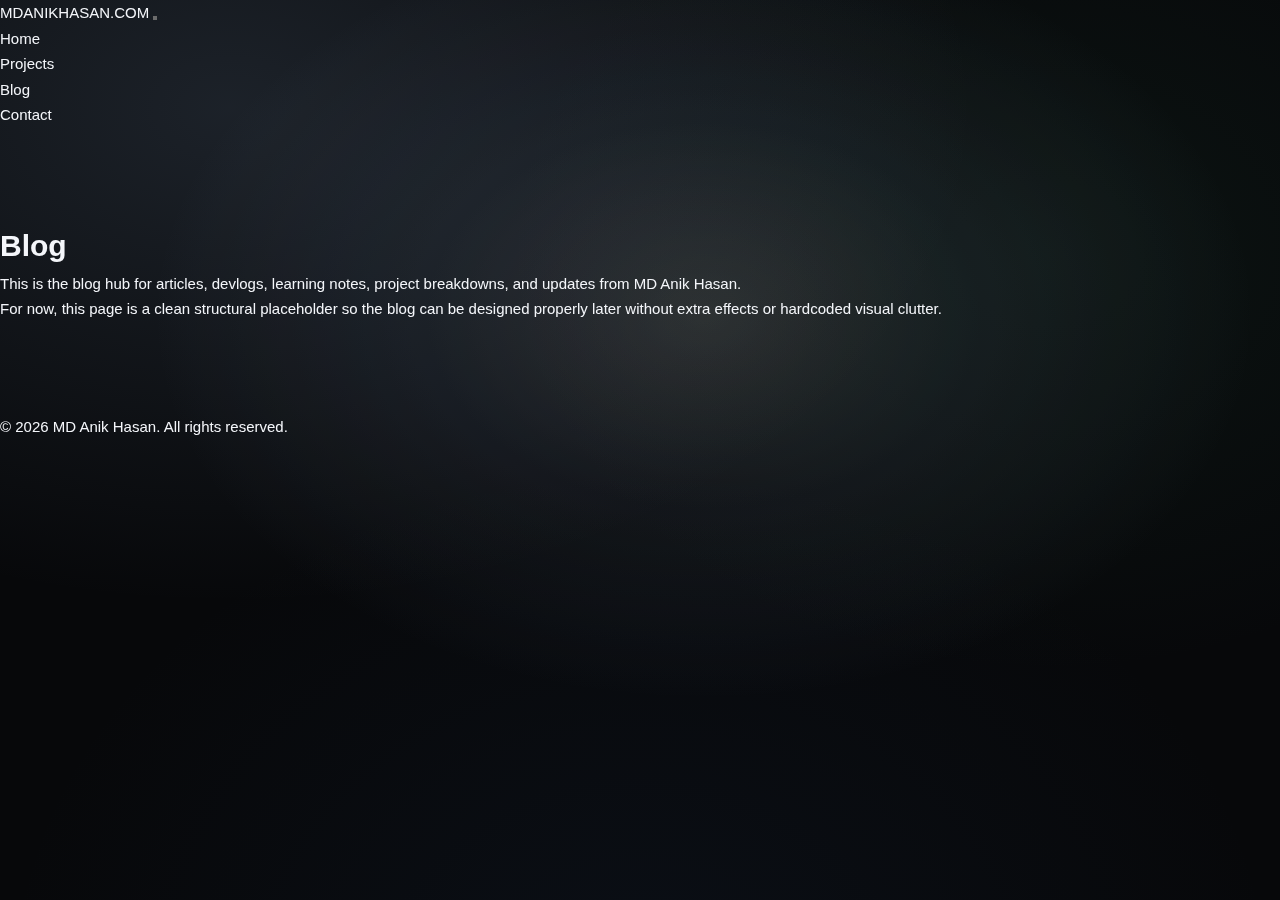
<file: blog/index.html>
<!DOCTYPE html>
<html lang="en">
<head>
  <meta charset="utf-8">
  <meta name="viewport" content="width=device-width, initial-scale=1.0">
  <meta name="author" content="MD Anik Hasan">
  <meta name="robots" content="index,follow,max-image-preview:large,max-snippet:-1,max-video-preview:-1">
  <!-- SEO: content types -->
  <meta name="description" content="Blog by MD Anik Hasan — dev logs, learning notes, project breakdowns, and updates from a CSE student at UIU exploring game development and programming.">
  <meta name="keywords" content="MD Anik Hasan blog, dev log, learning notes, CSE student blog, game development diary">
  <meta name="theme-color" content="#07100d">
  <meta name="color-scheme" content="dark">
  <meta name="application-name" content="MD Anik Hasan">
  <title>Blog - Dev Logs &amp; by MD Anik Hasan | mdanikhasan.com</title>
  <link rel="canonical" href="https://mdanikhasan.com/blog/">
  <link rel="alternate" href="https://mdanikhasan.com/blog/" hreflang="en">
  <!-- Open Graph -->
  <meta property="og:type" content="website">
  <meta property="og:title" content="Blog – Dev Logs &amp; Notes by MD Anik Hasan">
  <meta property="og:description" content="Dev logs, learning notes, project breakdowns, and updates from MD Anik Hasan — CSE student at UIU exploring game development and programming.">
  <meta property="og:url" content="https://mdanikhasan.com/blog/">
  <meta property="og:site_name" content="MD Anik Hasan">
  <meta property="og:locale" content="en_US">
  <meta property="og:image" content="https://mdanikhasan.com/assets/og/preview.png">
  <meta property="og:image:width" content="1200">
  <meta property="og:image:height" content="630">
  <meta property="og:image:alt" content="MD Anik Hasan — personal portfolio preview">
  <!-- X -->
  <meta name="twitter:card" content="summary_large_image">
  <meta name="twitter:site" content="@mdanikhasan_dev">
  <meta name="twitter:creator" content="@mdanikhasan_dev">
  <meta name="twitter:title" content="Blog – Dev Logs &amp; Notes by MD Anik Hasan">
  <meta name="twitter:description" content="Dev logs, learning notes, project breakdowns, and updates from MD Anik Hasan — CSE student at UIU.">
  <meta name="twitter:image" content="https://mdanikhasan.com/assets/og/preview.png">
  <meta name="twitter:image:alt" content="MD Anik Hasan — personal portfolio preview">
  <script src="/js/boot.js?v=20260323"></script>
  <link rel="preload" href="/style.css?v=20260323" as="style">
  <link rel="stylesheet" href="/style.css?v=20260323">
  <link rel="icon" href="/assets/icons/favicon.png" type="image/png">
  <link rel="apple-touch-icon" href="/assets/icons/icon-192.png">
  <link rel="manifest" href="/manifest.webmanifest">
  <script type="application/ld+json">
{
  "@context": "https://schema.org",
  "@graph": [
    {
      "@type": "WebSite",
      "@id": "https://mdanikhasan.com/#website",
      "name": "MD Anik Hasan",
      "url": "https://mdanikhasan.com/",
      "inLanguage": "en-US"
    },
    {
      "@type": "Person",
      "@id": "https://mdanikhasan.com/#person",
      "name": "MD Anik Hasan",
      "url": "https://mdanikhasan.com/"
    },
    {
      "@type": "Blog",
      "@id": "https://mdanikhasan.com/blog/#webpage",
      "name": "Blog – Dev Logs & Notes by MD Anik Hasan",
      "url": "https://mdanikhasan.com/blog/",
      "inLanguage": "en-US",
      "description": "Dev logs, learning notes, project breakdowns, and updates from MD Anik Hasan — CSE student at UIU exploring game development and programming.",
      "isPartOf": { "@id": "https://mdanikhasan.com/#website" },
      "author": { "@id": "https://mdanikhasan.com/#person" }
    }
  ]
}
</script>
</head>
<body class="page page-blog" data-page="blog">
  <a class="skip-link" href="#main-content">Skip to content</a>

    <div class="site-bg site-bg-inner" aria-hidden="true">
    <div class="bg-photo"></div>
    <div class="bg-shade"></div>
    <div class="bg-mist"></div>
  </div>

  <div class="site-shell">
    <header class="site-header" data-header>
      <nav class="site-nav shell shell-wide" aria-label="Primary">
        <a class="site-brand" href="/" aria-label="MD Anik Hasan home">MDANIKHASAN.COM</a>
        <button class="nav-toggle" type="button" aria-expanded="false" aria-controls="site-menu" aria-label="Open menu" data-nav-toggle>
          <span></span>
          <span></span>
          <span></span>
        </button>
        <div class="site-menu" id="site-menu" data-nav-panel>
          <ul class="site-nav__list">
            <li><a href="/">Home</a></li>
            <li><a href="/projects/">Projects</a></li>
            <li><a href="/blog/" aria-current="page">Blog</a></li>
            <li><a href="/contact/">Contact</a></li>
          </ul>
        </div>
      </nav>
    </header>

    <main id="main-content" class="site-main shell shell-wide">
      <section class="section section-line">
        <div class="measure flow-md">
          <h1>Blog</h1>
          <p>
        This is the blog hub for articles, devlogs, learning notes, project breakdowns,
        and updates from MD Anik Hasan.
      </p>
          <p>
        For now, this page is a clean structural placeholder so the blog can be designed
        properly later without extra effects or hardcoded visual clutter.
      </p>
        </div>
      </section>
    </main>

    <footer class="site-footer">
      <div class="shell shell-wide">
        <p>© 2026 MD Anik Hasan. All rights reserved.</p>
      </div>
    </footer>
  </div>

  <script defer src="/js/core.js?v=20260323"></script>
  <script defer src="/js/fx.js?v=20260323"></script>
  <script defer src="/js/interactions.js?v=20260323"></script>
</body>
</html>
</file>
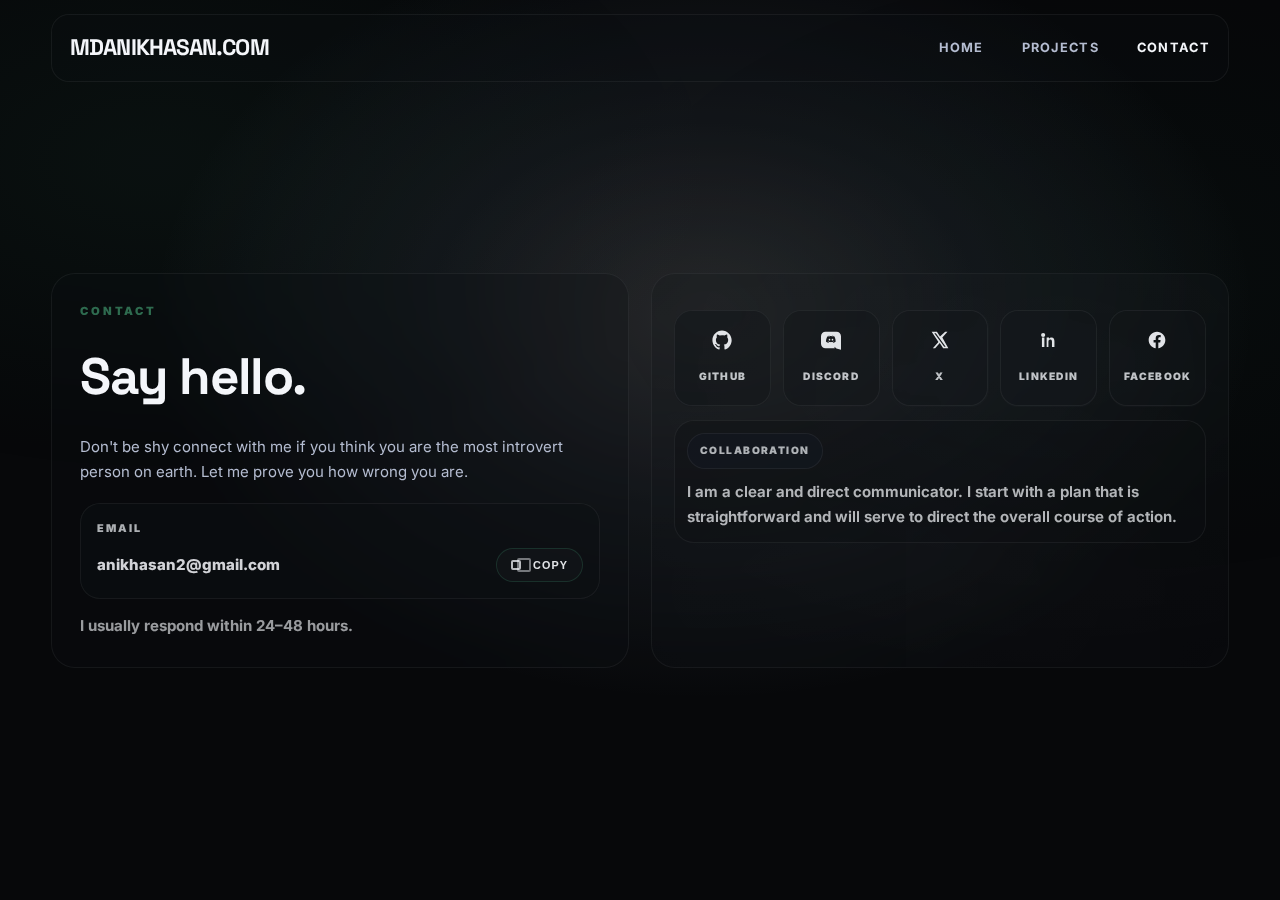
<file: contact/index.html>
<!DOCTYPE html>
<html lang="en">
  <head>
    <meta charset="UTF-8" />
    <meta name="viewport" content="width=device-width, initial-scale=1.0" />
    <meta name="theme-color" content="#07080A" />
    <meta name="robots" content="index,follow" />
    <meta name="referrer" content="strict-origin-when-cross-origin" />
    <link rel="canonical" href="https://www.mdanikhasan.com/contact/" />

    <title>Contact — MD Anik Hasan</title>
    <meta
      name="description"
      content="Contact MD Anik Hasan. Email and social links for collaboration, projects, and opportunities."
    />

    <meta property="og:title" content="Contact — MD Anik Hasan" />
    <meta
      property="og:description"
      content="Contact MD Anik Hasan. Email and social links for collaboration, projects, and opportunities."
    />
    <meta property="og:url" content="https://www.mdanikhasan.com/contact/" />
    <meta property="og:type" content="website" />
    <meta property="og:site_name" content="MD Anik Hasan" />
    <meta property="og:image" content="https://www.mdanikhasan.com/assets/og/preview.png" />

    <meta name="twitter:card" content="summary_large_image" />
    <meta name="twitter:title" content="Contact — MD Anik Hasan" />
    <meta
      name="twitter:description"
      content="Contact MD Anik Hasan. Email and social links for collaboration, projects, and opportunities."
    />
    <meta name="twitter:image" content="https://www.mdanikhasan.com/assets/og/preview.png" />

    <link rel="icon" href="/assets/icons/favicon.png" type="image/png" />
    <link rel="apple-touch-icon" href="/assets/icons/favicon.png" />
    <link rel="manifest" href="/manifest.webmanifest" />

    <link rel="preconnect" href="https://fonts.googleapis.com" />
    <link rel="preconnect" href="https://fonts.gstatic.com" crossorigin />
<link
      href="https://fonts.googleapis.com/css2?family=Space+Grotesk:wght@300;400;500;600;700&family=Inter:wght@300;400;600&display=swap"
      rel="stylesheet"
    />

    <link rel="stylesheet" href="/style.css" />

    <!-- SEO: site + breadcrumbs -->
    <script type="application/ld+json">
{
  "@context": "https://schema.org",
  "@type": "WebSite",
  "name": "MD Anik Hasan",
  "url": "https://www.mdanikhasan.com"
}
    </script>
    <script type="application/ld+json">
{
  "@context": "https://schema.org",
  "@type": "BreadcrumbList",
  "itemListElement": [
    {
      "@type": "ListItem",
      "position": 1,
      "name": "Home",
      "item": "https://www.mdanikhasan.com/"
    },
    {
      "@type": "ListItem",
      "position": 2,
      "name": "Contact",
      "item": "https://www.mdanikhasan.com/contact/"
    }
  ]
}
    </script>

  </head>

  <body class="contact-page">
  <a class="skip-link" href="#main-content">Skip to content</a>
    <div class="page-fx" aria-hidden="true"><canvas id="fx-contact"></canvas></div>

    <nav class="navbar" id="navbar" aria-label="Primary">
      <div class="navbar-inner glass-panel">
        <div class="logo-container magnetic-wrap">
          <a href="/" class="logo magnetic-target">MDANIKHASAN.COM<span class="dot"></span></a>
        </div>

        <ul class="nav-links" id="nav-links">
          <li class="magnetic-wrap"><a href="/" class="nav-link magnetic-target">Home</a></li>
          <li class="magnetic-wrap"><a href="/projects/" class="nav-link magnetic-target">Projects</a></li>
<li class="magnetic-wrap"><a href="/contact/" class="nav-link magnetic-target active">Contact</a></li>
        </ul>

        <div
          class="mobile-menu-toggle"
          aria-label="Open menu"
          aria-expanded="false"
          aria-controls="nav-links"
          role="button"
          tabindex="0"
        >
          <span></span><span></span></div>
      </div>
    </nav>

    <main id="main-content" class="page-wrapper page-wrapper-locked">
      <section class="contact-section fit-section">
        <div class="container">
          <div class="contact-shell fade-up">
            <div class="contact-left">
              <span class="eyebrow">Contact</span>
              <h1 class="section-title">Say hello.</h1>

              <p class="section-lead">
                Don't be shy connect with me if you think you are the most introvert person on earth. Let me prove
                you how wrong you are.
              </p>

              <div class="contact-email-card tilt-card">
                <div class="email-top">
                  <span class="email-label">Email</span>
                  <span class="email-hint" id="copy-feedback" aria-live="polite"></span>
                </div>

                <div class="email-row">
                  <span id="email-text">anikhasan2@gmail.com</span>

                  <button class="copy-btn2 magnetic-wrap" id="copy-email-btn" aria-label="Copy Email" type="button">
                    <span class="magnetic-target">
                      <span class="copy-icon" aria-hidden="true"></span>
                      Copy
                    </span>
                  </button></div>
              </div>

              <div class="contact-note">
                <span class="note-text">I usually respond within 24–48 hours.</span></div>
            </div>

            <div class="contact-right">
              <div class="contact-grid-bg" aria-hidden="true"></div>

              
              <div class="social-grid2">
                <a href="https://github.com/mdanikhasan-dev" target="_blank" rel="noopener" class="social-card2 magnetic-wrap tilt-card">
                  <div class="magnetic-target social-row">
                    <span class="social-ico" aria-hidden="true"><svg viewBox="0 0 24 24" width="22" height="22" fill="currentColor" xmlns="http://www.w3.org/2000/svg"><path d="M12 .5C5.58.5.5 5.79.5 12.32c0 5.22 3.29 9.64 7.86 11.2.58.11.8-.26.8-.58v-2.2c-3.2.71-3.87-1.41-3.87-1.41-.52-1.38-1.28-1.74-1.28-1.74-1.04-.73.08-.72.08-.72 1.15.08 1.76 1.22 1.76 1.22 1.02 1.78 2.67 1.27 3.32.97.1-.76.4-1.27.73-1.56-2.55-.3-5.23-1.3-5.23-5.79 0-1.28.45-2.32 1.18-3.14-.12-.3-.51-1.52.11-3.17 0 0 .97-.31 3.18 1.2a10.7 10.7 0 0 1 2.9-.4c.99 0 1.99.14 2.9.4 2.2-1.51 3.17-1.2 3.17-1.2.62 1.65.23 2.87.11 3.17.74.82 1.18 1.86 1.18 3.14 0 4.5-2.69 5.49-5.25 5.78.41.36.78 1.08.78 2.18v3.24c0 .32.21.69.8.58 4.58-1.56 7.86-5.98 7.86-11.2C23.5 5.79 18.42.5 12 .5z"/></svg></span>
                    <div class="social-meta"><span class="social-k">GitHub</span></div>
                  </div>
                  <div class="card-glow"></div>
                </a>
                <a href="https://discord.com/users/751170057664462938" target="_blank" rel="noopener" class="social-card2 magnetic-wrap tilt-card">
                  <div class="magnetic-target social-row">
                    <span class="social-ico" aria-hidden="true"><svg viewBox="0 0 245 240" width="22" height="22" fill="currentColor" xmlns="http://www.w3.org/2000/svg"><path d="M104.4 104.5c-5.7 0-10.2 5-10.2 11.1 0 6.1 4.6 11.1 10.2 11.1 5.7 0 10.2-5 10.2-11.1.1-6.1-4.5-11.1-10.2-11.1zm36.2 0c-5.7 0-10.2 5-10.2 11.1 0 6.1 4.6 11.1 10.2 11.1 5.7 0 10.2-5 10.2-11.1 0-6.1-4.5-11.1-10.2-11.1z"/><path d="M189.5 20h-134C24.9 20 0 44.9 0 75.5v89C0 195.1 24.9 220 55.5 220h113.2l-5.3-18.5 12.8 11.9 12.1 11.2L245 240V75.5C245 44.9 220.1 20 189.5 20zm-39.7 135s-3.7-4.4-6.8-8.3c13.5-3.8 18.6-12.3 18.6-12.3-4.2 2.8-8.2 4.8-11.8 6.1-5.1 2.2-10 3.6-14.8 4.4-9.8 1.8-18.8 1.3-26.4-.1-5.8-1.1-10.8-2.6-15-4.4-2.4-.9-5-2.1-7.6-3.7-.3-.2-.6-.3-.9-.5-.2-.1-.3-.2-.5-.3-2.2-1.2-3.4-2.1-3.4-2.1s4.9 8.3 17.9 12.2c-3.1 3.9-6.9 8.6-6.9 8.6-22.7-.7-31.3-15.6-31.3-15.6 0-33 14.7-59.8 14.7-59.8 14.7-11 28.7-10.7 28.7-10.7l1 1.2c-18.4 5.3-26.9 13.4-26.9 13.4s2.3-1.3 6.2-3c11.3-5 20.2-6.4 23.9-6.8.6-.1 1.1-.2 1.7-.2 6.1-.8 13-1 20.2-.2 9.5 1.1 19.7 3.9 30.2 9.6 0 0-8.1-7.7-25.6-13l1.4-1.6s14-.3 28.7 10.7c0 0 14.7 26.8 14.7 59.8 0 0-8.6 14.9-31.3 15.6z"/></svg></span>
                    <div class="social-meta"><span class="social-k">Discord</span></div>
                  </div>
                  <div class="card-glow"></div>
                </a>
                <a href="https://x.com/mdanikhasan_dev" target="_blank" rel="noopener" class="social-card2 magnetic-wrap tilt-card">
                  <div class="magnetic-target social-row">
                    <span class="social-ico" aria-hidden="true"><svg viewBox="0 0 24 24" width="22" height="22" fill="currentColor" xmlns="http://www.w3.org/2000/svg"><path d="M18.2 2H21l-6.2 7.1L22 22h-6.2l-4.1-6.3L6.2 22H3.4l6.7-7.7L2 2h6.3l3.7 5.8L18.2 2zm-1.1 18h1.7L7 3.9H5.2L17.1 20z"/></svg></span>
                    <div class="social-meta"><span class="social-k">X</span></div>
                  </div>
                  <div class="card-glow"></div>
                </a>
                <a href="https://www.linkedin.com/in/mdanikhasan-dev/" target="_blank" rel="noopener" class="social-card2 magnetic-wrap tilt-card">
                  <div class="magnetic-target social-row">
                    <span class="social-ico" aria-hidden="true"><svg viewBox="0 0 24 24" width="22" height="22" fill="currentColor" xmlns="http://www.w3.org/2000/svg"><path d="M4.98 3.5a2.5 2.5 0 1 1-.01 5.01 2.5 2.5 0 0 1 .01-5.01zM3.5 9h2.96v11.5H3.5V9zM9.2 9h2.84v1.57h.04c.4-.75 1.38-1.54 2.84-1.54 3.04 0 3.6 2.05 3.6 4.72v6.75h-2.96v-5.98c0-1.43-.03-3.27-1.98-3.27-1.98 0-2.28 1.58-2.28 3.16v6.09H9.2V9z"/></svg></span>
                    <div class="social-meta"><span class="social-k">LinkedIn</span></div>
                  </div>
                  <div class="card-glow"></div>
                </a>
                <a href="https://www.facebook.com/mdanikhasan.dev" target="_blank" rel="noopener" class="social-card2 magnetic-wrap tilt-card">
                  <div class="magnetic-target social-row">
                    <span class="social-ico" aria-hidden="true"><svg viewBox="0 0 24 24" width="22" height="22" fill="currentColor" xmlns="http://www.w3.org/2000/svg"><path d="M22 12.06C22 6.5 17.52 2 12 2S2 6.5 2 12.06C2 17.08 5.66 21.23 10.44 22v-7.03H7.9v-2.91h2.54V9.84c0-2.52 1.49-3.9 3.77-3.9 1.09 0 2.23.2 2.23.2v2.46h-1.25c-1.23 0-1.61.77-1.61 1.56v1.88h2.74l-.44 2.91h-2.3V22C18.34 21.23 22 17.08 22 12.06z"/></svg></span>
                    <div class="social-meta"><span class="social-k">Facebook</span></div>
                  </div>
                  <div class="card-glow"></div>
                </a>

              </div>

              <div class="contact-bottom fade-up delay-1">

                <div class="bottom-chip">Collaboration</div>
                <p>
                  I am a clear and direct communicator. I start with a plan that is straightforward and will serve to
                  direct the overall course of action.
                </p></div>
            </div></div>
        </div>
      </section>
    </main>

    <script defer src="/js/core.js"></script>
    <script defer src="/js/interactions.js"></script>

  <script defer src="/js/fx.js"></script>
</body>
</html>
</file>
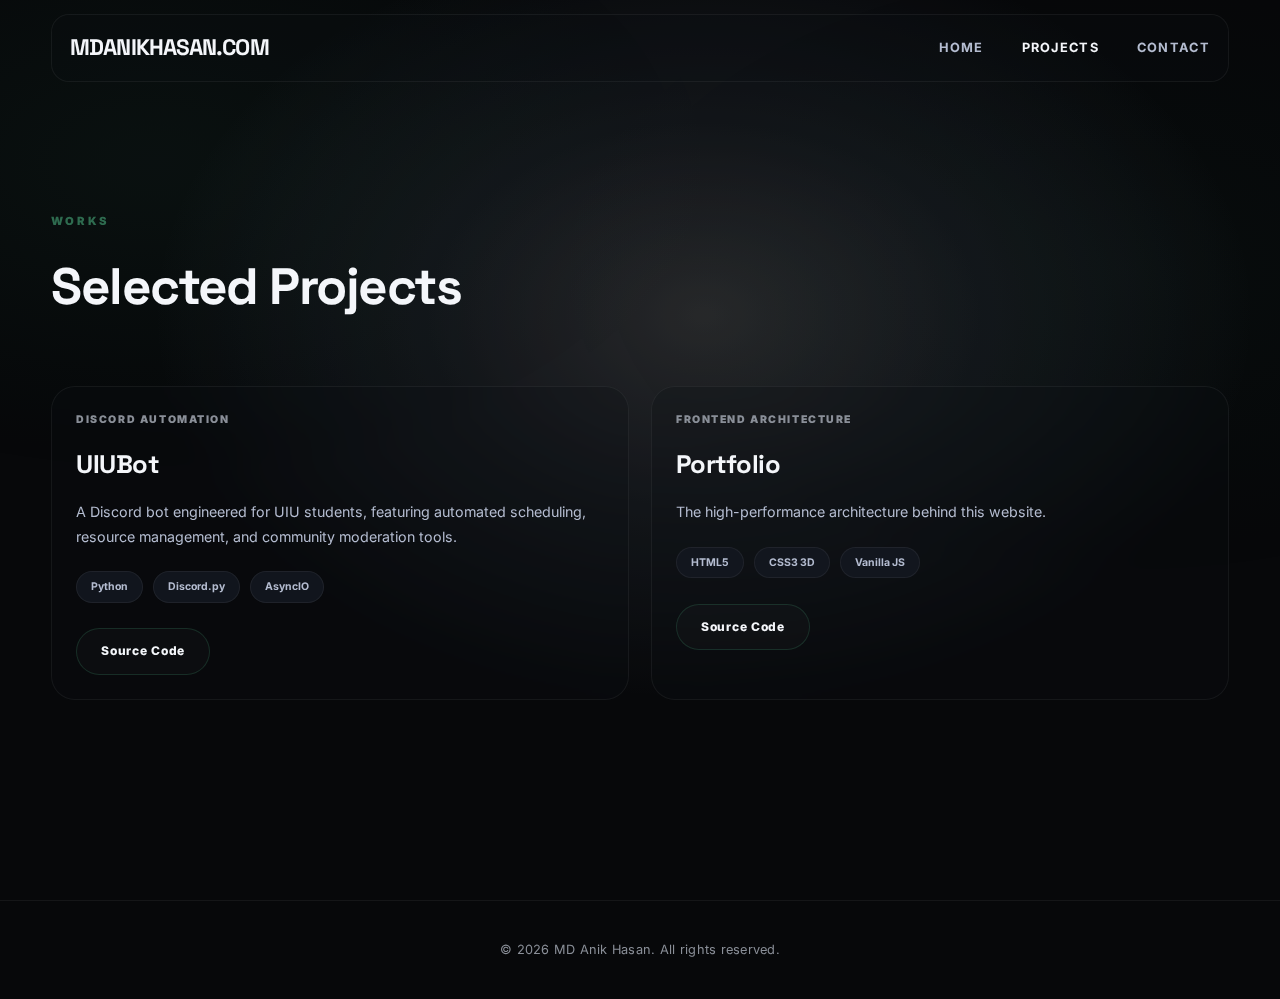
<file: projects/index.html>
<!DOCTYPE html>
<html lang="en">
  <head>
    <meta charset="UTF-8" />
    <meta name="viewport" content="width=device-width, initial-scale=1.0" />
    <meta name="theme-color" content="#07080A" />
    <meta name="robots" content="index,follow" />
    <meta name="referrer" content="strict-origin-when-cross-origin" />
    <link rel="canonical" href="https://www.mdanikhasan.com/projects/" />

    <title>Projects — MD Anik Hasan</title>
    <meta
      name="description"
      content="Projects by MD Anik Hasan: portfolio builds, tools, and experiments. Source code links and project details."
    />

    <meta property="og:title" content="Projects — MD Anik Hasan" />
    <meta
      property="og:description"
      content="Projects by MD Anik Hasan: portfolio builds, tools, and experiments. Source code links and project details."
    />
    <meta property="og:url" content="https://www.mdanikhasan.com/projects/" />
    <meta property="og:type" content="website" />
    <meta property="og:site_name" content="MD Anik Hasan" />
    <meta property="og:image" content="https://www.mdanikhasan.com/assets/og/preview.png" />

    <meta name="twitter:card" content="summary_large_image" />
    <meta name="twitter:title" content="Projects — MD Anik Hasan" />
    <meta
      name="twitter:description"
      content="Projects by MD Anik Hasan: portfolio builds, tools, and experiments. Source code links and project details."
    />
    <meta name="twitter:image" content="https://www.mdanikhasan.com/assets/og/preview.png" />

    <link rel="icon" href="/assets/icons/favicon.png" type="image/png" />
    <link rel="apple-touch-icon" href="/assets/icons/favicon.png" />
    <link rel="manifest" href="/manifest.webmanifest" />

    <link rel="preconnect" href="https://fonts.googleapis.com" />
    <link rel="preconnect" href="https://fonts.gstatic.com" crossorigin />
<link
      href="https://fonts.googleapis.com/css2?family=Space+Grotesk:wght@300;400;500;600;700&family=Inter:wght@300;400;600&display=swap"
      rel="stylesheet"
    />

    <link rel="stylesheet" href="/style.css" />
<!-- SEO: site + breadcrumbs -->
    <script type="application/ld+json">
{
  "@context": "https://schema.org",
  "@type": "WebSite",
  "name": "MD Anik Hasan",
  "url": "https://www.mdanikhasan.com/"
}
    </script>
    <script type="application/ld+json">
{
  "@context": "https://schema.org",
  "@type": "BreadcrumbList",
  "itemListElement": [
    {
      "@type": "ListItem",
      "position": 1,
      "name": "Home",
      "item": "https://www.mdanikhasan.com/"
    },
    {
      "@type": "ListItem",
      "position": 2,
      "name": "Projects",
      "item": "https://www.mdanikhasan.com/projects/"
    }
  ]
}
    </script>

    <!-- SEO: projects structured data -->
    <script type="application/ld+json">
{
  "@context": "https://schema.org",
  "@type": "CollectionPage",
  "name": "Projects — MD Anik Hasan",
  "url": "https://www.mdanikhasan.com/projects/",
  "hasPart": [
    {
      "@type": "CreativeWork",
      "name": "UIUBot",
      "url": "https://github.com/mdanikhasan-dev/UIU-BOT-Discord",
      "description": "Discord bot project showcased in the portfolio."
    },
    {
      "@type": "CreativeWork",
      "name": "Portfolio",
      "url": "https://github.com/mdanikhasan-dev/Protfolio-web",
      "description": "Source code for the mdanikhasan.com portfolio website."
    }
  ]
}
    </script>

  </head>

  <body class="projects-page">
  <a class="skip-link" href="#main-content">Skip to content</a>
    <div class="page-fx" aria-hidden="true"><canvas id="fx-projects"></canvas></div>

    <nav class="navbar" id="navbar" aria-label="Primary">
      <div class="navbar-inner glass-panel">
        <div class="logo-container magnetic-wrap">
          <a href="/" class="logo magnetic-target">MDANIKHASAN.COM<span class="dot"></span></a>
        </div>

        <ul class="nav-links" id="nav-links">
          <li class="magnetic-wrap"><a href="/" class="nav-link magnetic-target">Home</a></li>
          <li class="magnetic-wrap"><a href="/projects/" class="nav-link magnetic-target active">Projects</a></li>
<li class="magnetic-wrap"><a href="/contact/" class="nav-link magnetic-target">Contact</a></li>
        </ul>

        <div
          class="mobile-menu-toggle"
          aria-label="Open menu"
          aria-expanded="false"
          aria-controls="nav-links"
          role="button"
          tabindex="0"
        >
          <span></span><span></span>
        </div>
      </div>
    </nav>

    <main id="main-content" class="page-wrapper">
      <section class="projects-section">
        <div class="container">
          <div class="section-header fade-up">
            <span class="eyebrow">Works</span>
            <h1 class="section-title">Selected Projects</h1>
          </div>

          <div class="projects-grid">
            <article class="project-card tilt-card fade-up delay-1">
              <div class="card-content">
                <span class="card-eyebrow">Discord Automation</span>
                <h3 class="card-title">UIUBot</h3>
                <p class="card-desc">
                  A Discord bot engineered for UIU students, featuring automated scheduling, resource
                  management, and community moderation tools.
                </p>

                <div class="tech-stack">
                  <span class="tech-tag">Python</span>
                  <span class="tech-tag">Discord.py</span>
                  <span class="tech-tag">AsyncIO</span>
                </div>

                <br />

                <a
                  href="https://github.com/mdanikhasan-dev/UIU-BOT-Discord"
                  target="_blank"
                  rel="noopener"
                  class="btn btn-secondary magnetic-wrap"
                  style="padding: 12px 24px; font-size: 0.8rem"
                >
                  <span class="magnetic-target">Source Code</span>
                </a>
              </div>

              <div class="card-glow"></div>
            </article>

            <article class="project-card tilt-card fade-up delay-2">
              <div class="card-content">
                <span class="card-eyebrow">Frontend Architecture</span>
                <h3 class="card-title">Portfolio</h3>
                <p class="card-desc">The high-performance architecture behind this website.</p>

                <div class="tech-stack">
                  <span class="tech-tag">HTML5</span>
                  <span class="tech-tag">CSS3 3D</span>
                  <span class="tech-tag">Vanilla JS</span>
                </div>

                <br />

                <a
                  href="https://github.com/mdanikhasan-dev/Protfolio-web"
                  target="_blank"
                  rel="noopener"
                  class="btn btn-secondary magnetic-wrap"
                  style="padding: 12px 24px; font-size: 0.8rem"
                >
                  <span class="magnetic-target">Source Code</span>
                </a>
              </div>

              <div class="card-glow"></div>
            </article>
          </div>
        </div>
      </section>
    </main>

    <footer class="main-footer">
      <div class="container">
        <p>&copy; 2026 MD Anik Hasan. All rights reserved.</p>
      </div>
    </footer>

    <script defer src="/js/core.js"></script>
    <script defer src="/js/interactions.js"></script>

  <script defer src="/js/fx.js"></script>
</body>
</html>
</file>
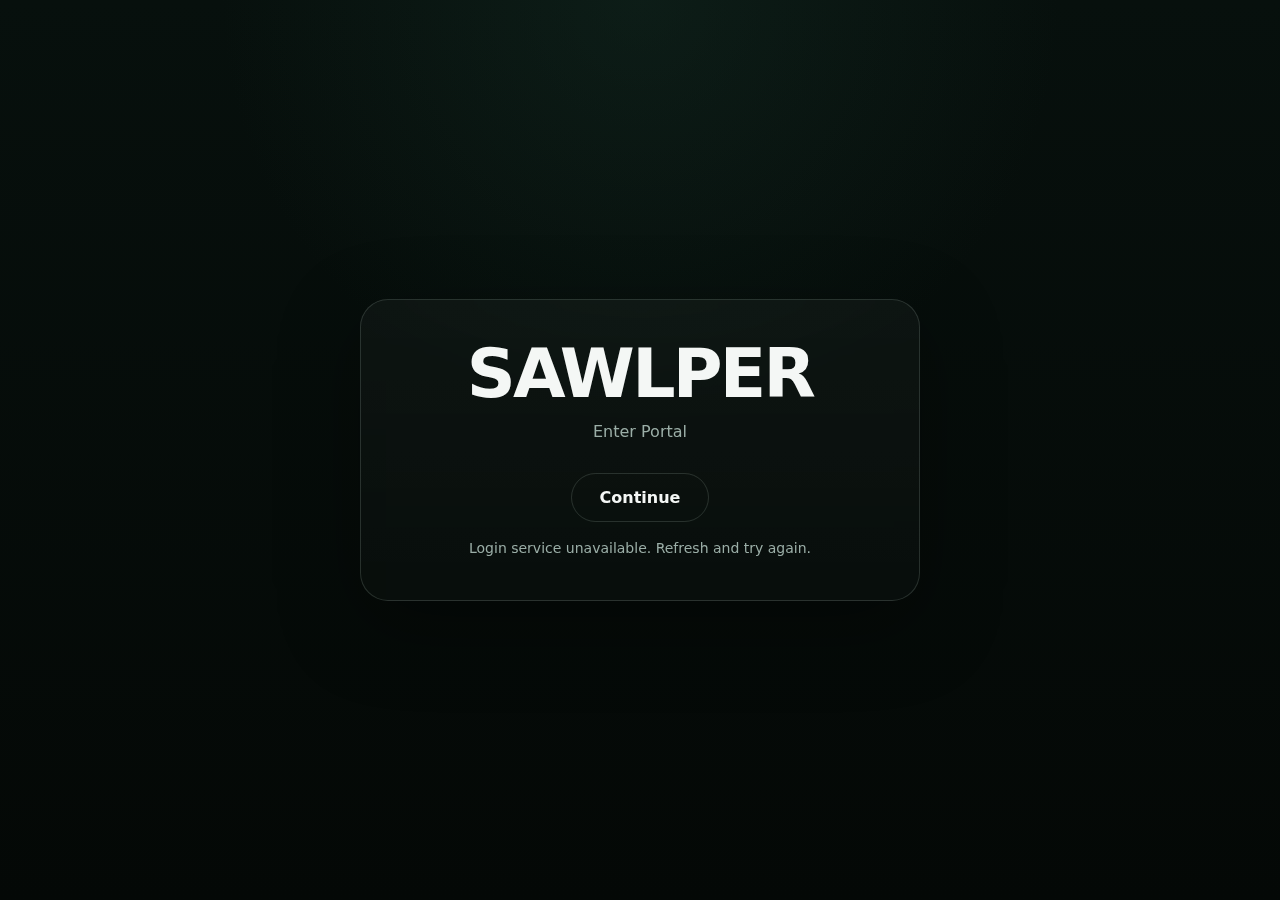
<file: src/admin/index.html>
<!doctype html>
<html lang="en">
<head>
  <meta charset="utf-8">
  <meta name="viewport" content="width=device-width,initial-scale=1">
  <meta name="robots" content="noindex,nofollow">
  <meta name="theme-color" content="#07100d">
  <title>SAWLPER</title>
  <script src="https://identity.netlify.com/v1/netlify-identity-widget.js"></script>
  <style>
    :root{
      --bg:#07100d;
      --bg-2:#0b1612;
      --border:rgba(196,225,214,.16);
      --text:#f4f7f5;
      --muted:#9baea7;
      --accent:#dce9e3;
      --accent-text:#08100d;
    }
    *{box-sizing:border-box}
    html,body{height:100%}
    body{
      margin:0;
      min-height:100vh;
      display:grid;
      place-items:center;
      font-family:Inter,ui-sans-serif,system-ui,-apple-system,BlinkMacSystemFont,"Segoe UI",sans-serif;
      color:var(--text);
      background:
        radial-gradient(circle at top, rgba(28,62,50,.28), transparent 38%),
        linear-gradient(180deg, var(--bg), #040806 100%);
    }
    .shell{
      width:min(92vw, 560px);
      padding:40px 28px;
      border:1px solid var(--border);
      border-radius:28px;
      background:linear-gradient(180deg, rgba(255,255,255,.03), rgba(255,255,255,.015));
      box-shadow:0 24px 80px rgba(0,0,0,.35);
      text-align:center;
      backdrop-filter: blur(10px);
    }
    h1{
      margin:0;
      font-size:clamp(42px,8vw,68px);
      line-height:1;
      letter-spacing:-.04em;
      font-weight:800;
    }
    p{
      margin:14px 0 0;
      color:var(--muted);
      font-size:16px;
    }
    .actions{margin-top:32px}
    button{
      appearance:none;
      border:1px solid var(--border);
      background:transparent;
      color:var(--text);
      padding:14px 28px;
      border-radius:999px;
      font:inherit;
      font-weight:600;
      cursor:pointer;
      transition:.18s ease;
    }
    button:hover{
      transform:translateY(-1px);
      border-color:rgba(220,233,227,.5);
      background:rgba(255,255,255,.04);
    }
    .status{
      min-height:20px;
      margin-top:18px;
      font-size:14px;
      color:var(--muted);
    }
  </style>
</head>
<body>
  <main class="shell" aria-labelledby="portal-title">
    <h1 id="portal-title">SAWLPER</h1>
    <p>Enter Portal</p>
    <div class="actions">
      <button id="enterPortal" type="button">Continue</button>
    </div>
    <div class="status" id="status" aria-live="polite"></div>
  </main>

  <script>
    const statusEl = document.getElementById('status');
    const target = './decap.html';

    function setStatus(message) {
      statusEl.textContent = message || '';
    }

    function goToAdmin() {
      window.location.href = target;
    }

    function handleOpen() {
      if (!window.netlifyIdentity) {
        setStatus('Login service unavailable. Refresh and try again.');
        return;
      }
      const currentUser = window.netlifyIdentity.currentUser && window.netlifyIdentity.currentUser();
      if (currentUser) {
        goToAdmin();
        return;
      }
      setStatus('');
      window.netlifyIdentity.open();
    }

    document.getElementById('enterPortal').addEventListener('click', handleOpen);

    if (window.netlifyIdentity) {
      window.netlifyIdentity.on('init', user => {
        if (user) goToAdmin();
      });
      window.netlifyIdentity.on('login', () => {
        window.netlifyIdentity.close();
        goToAdmin();
      });
      window.netlifyIdentity.on('error', err => {
        setStatus(err && err.message ? err.message : 'Login failed. Please try again.');
      });
      window.netlifyIdentity.init();
    } else {
      setStatus('Login service unavailable. Refresh and try again.');
    }
  </script>
</body>
</html>
</file>
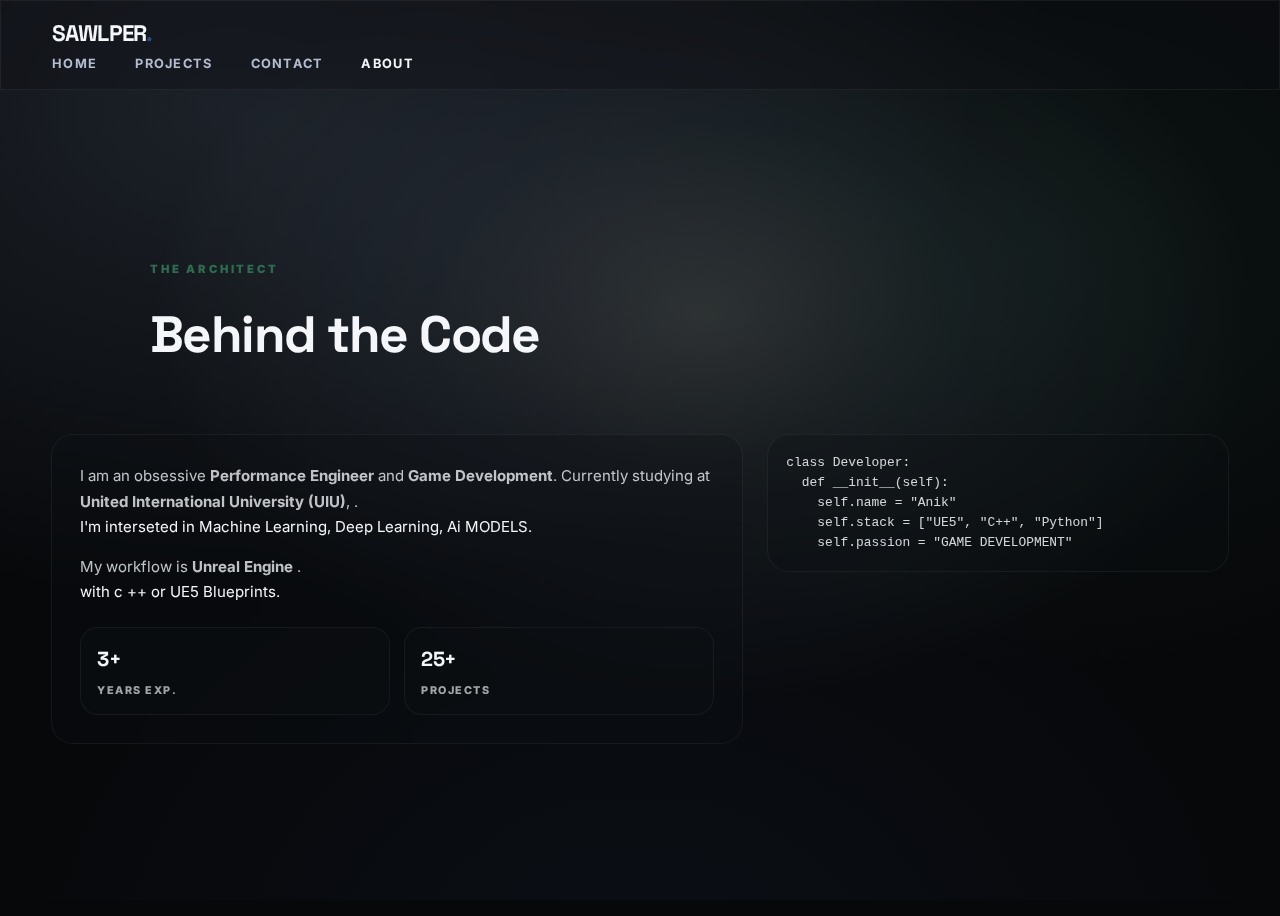
<file: about.html>
<!DOCTYPE html>
<html lang="en">
<head>
    <meta charset="UTF-8">
    <meta name="viewport" content="width=device-width, initial-scale=1.0">
    <title>About | MD Anik Hasan</title>
    <link rel="stylesheet" href="style.css">
    <link href="https://fonts.googleapis.com/css2?family=Space+Grotesk:wght@300;400;500;600;700&family=Inter:wght@300;400;600&display=swap" rel="stylesheet">
</head>
<body class="loading">

    <nav class="navbar glass-panel">
        <div class="logo-container magnetic-wrap">
            <a href="index.html" class="logo magnetic-target">SAWLPER<span class="dot">.</span></a>
        </div>
        <ul class="nav-links">
            <li class="magnetic-wrap"><a href="index.html" class="nav-link magnetic-target">Home</a></li>
            <li class="magnetic-wrap"><a href="projects.html" class="nav-link magnetic-target">Projects</a></li>
            <li class="magnetic-wrap"><a href="contact.html" class="nav-link magnetic-target">Contact</a></li>
        </ul>
        <div class="mobile-menu-toggle"><span></span><span></span></div>
    </nav>

    <main class="page-wrapper">
        <section class="about-section">
            <div class="container">
                <div class="section-header fade-up">
                    <span class="eyebrow">The Architect</span>
                    <h2 class="section-title">Behind the Code</h2>
                </div>
                <div class="about-grid">
                    <div class="about-text glass-card fade-up delay-1">
                        <p>I am an obsessive <strong>Performance Engineer</strong> and <strong>Game Development</strong>. Currently studying at <strong>United International University (UIU)</strong>, .</p> I'm interseted in Machine Learning, Deep Learning, Ai MODELS.
                        <p>My workflow is <strong>Unreal Engine</strong> .</p> with c ++ or UE5 Blueprints.
                        <div class="stats-row">
                            <div class="stat-item"><span class="stat-num">3+</span><span class="stat-label">Years Exp.</span></div>
                            <div class="stat-item"><span class="stat-num">25+</span><span class="stat-label">Projects</span></div>
                        </div>
                    </div>
                    <div class="about-visual fade-up delay-2">
                        <div class="code-block-visual">
                            <pre><code>class Developer:
  def __init__(self):
    self.name = "Anik"
    self.stack = ["UE5", "C++", "Python"]
    self.passion = "GAME DEVELOPMENT"</code></pre>
                        </div>
                    </div>
                </div>
            </div>
        </section>
    </main>
    <script src="script.js"></script>
</body>
</html>
</file>
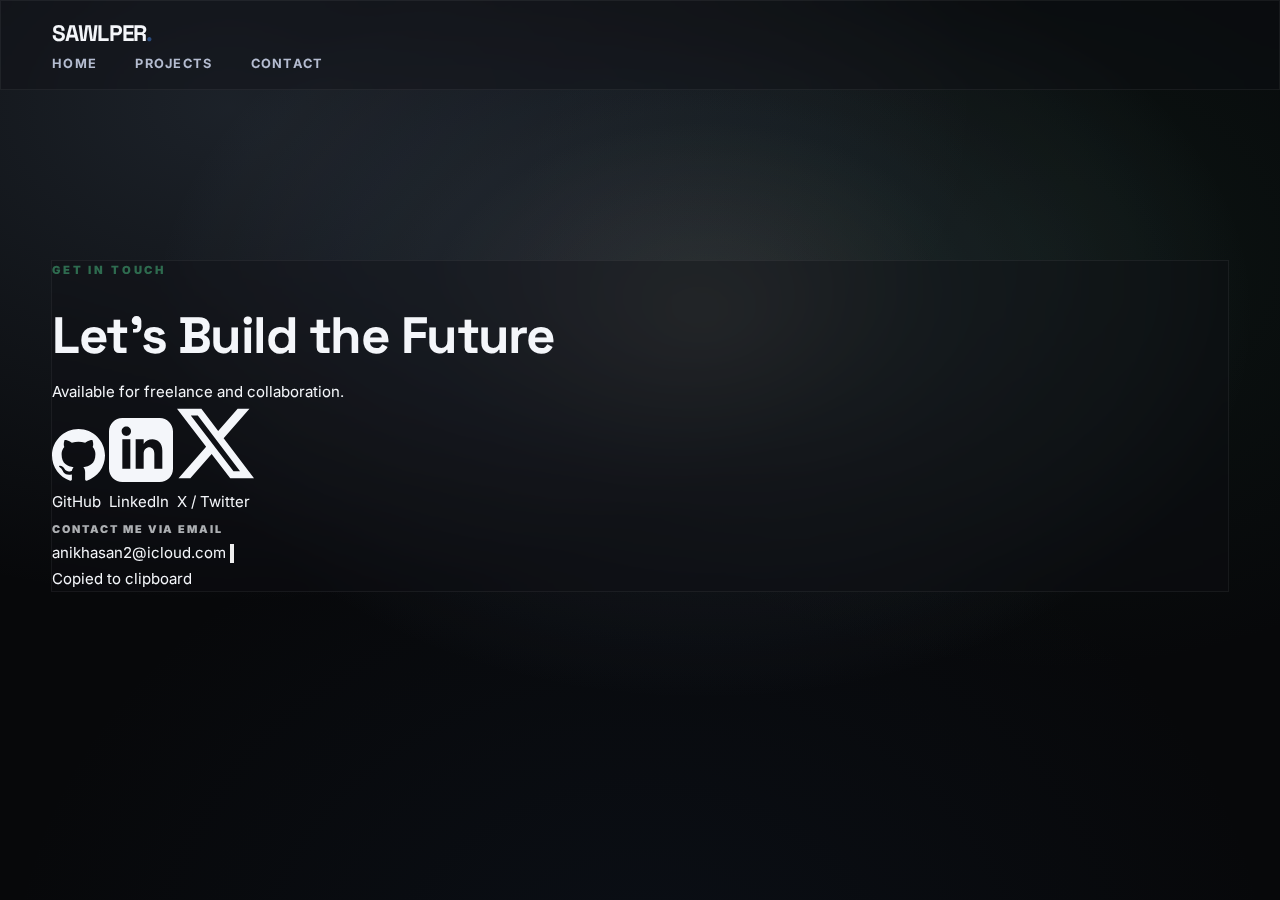
<file: contact.html>
<!DOCTYPE html>
<html lang="en">
<head>
    <meta charset="UTF-8">
    <meta name="viewport" content="width=device-width, initial-scale=1.0">
    <title>Contact | MD Anik Hasan</title>
    <link rel="stylesheet" href="style.css">
    <link href="https://fonts.googleapis.com/css2?family=Space+Grotesk:wght@300;400;500;600;700&family=Inter:wght@300;400;600&display=swap" rel="stylesheet">
</head>
<body class="loading">

    <nav class="navbar glass-panel">
        <div class="logo-container magnetic-wrap">
            <a href="index.html" class="logo magnetic-target">SAWLPER<span class="dot">.</span></a>
        </div>
        <ul class="nav-links">
            <li class="magnetic-wrap"><a href="index.html" class="nav-link magnetic-target">Home</a></li>
            <li class="magnetic-wrap"><a href="projects.html" class="nav-link magnetic-target">Projects</a></li>
            <li class="magnetic-wrap"><a href="contact.html" class="nav-link magnetic-target active">Contact</a></li>
        </ul>
        <div class="mobile-menu-toggle"><span></span><span></span></div>
    </nav>

    <main class="page-wrapper">
        <section class="contact-section">
            <div class="container">
                <div class="contact-wrapper glass-panel fade-up">
                    <div class="contact-header">
                        <span class="eyebrow">Get in Touch</span>
                        <h2 class="section-title">Let's Build the Future</h2>
                        <p>Available for freelance and collaboration.</p>
                    </div>
                    
                    <div class="social-grid">
                        <a href="https://github.com/Sawlper" target="_blank" class="social-card magnetic-wrap">
                            <div class="magnetic-target">
                                <svg class="social-icon" viewBox="0 0 24 24" fill="currentColor"><path d="M12 0c-6.626 0-12 5.373-12 12 0 5.302 3.438 9.8 8.207 11.387.599.111.793-.261.793-.577v-2.234c-3.338.726-4.033-1.416-4.033-1.416-.546-1.387-1.333-1.756-1.333-1.756-1.089-.745.083-.729.083-.729 1.205.084 1.839 1.237 1.839 1.237 1.07 1.834 2.807 1.304 3.492.997.107-.775.418-1.305.762-1.604-2.665-.305-5.467-1.334-5.467-5.931 0-1.311.469-2.381 1.236-3.221-.124-.303-.535-1.524.117-3.176 0 0 1.008-.322 3.301 1.23.957-.266 1.983-.399 3.003-.404 1.02.005 2.047.138 3.006.404 2.291-1.552 3.297-1.23 3.297-1.23.653 1.653.242 2.874.118 3.176.77.84 1.235 1.911 1.235 3.221 0 4.609-2.807 5.624-5.479 5.921.43.372.823 1.102.823 2.222v3.293c0 .319.192.694.801.576 4.765-1.589 8.199-6.086 8.199-11.386 0-6.627-5.373-12-12-12z"/></svg>
                                <span>GitHub</span>
                            </div>
                        </a>
                        <a href="https://www.linkedin.com/in/mdanikhasan-dev/" target="_blank" class="social-card magnetic-wrap">
                            <div class="magnetic-target">
                                <svg class="social-icon" viewBox="0 0 24 24" fill="currentColor"><path d="M19 0h-14c-2.761 0-5 2.239-5 5v14c0 2.761 2.239 5 5 5h14c2.762 0 5-2.239 5-5v-14c0-2.761-2.238-5-5-5zm-11 19h-3v-11h3v11zm-1.5-12.268c-.966 0-1.75-.79-1.75-1.764s.784-1.764 1.75-1.764 1.75.79 1.75 1.764-.783 1.764-1.75 1.764zm13.5 12.268h-3v-5.604c0-3.368-4-3.113-4 0v5.604h-3v-11h3v1.765c1.396-2.586 7-2.777 7 2.476v6.759z"/></svg>
                                <span>LinkedIn</span>
                            </div>
                        </a>
                        <a href="https://x.com/mdanikhasan_?s=21" target="_blank" class="social-card magnetic-wrap">
                            <div class="magnetic-target">
                                <svg class="social-icon" viewBox="0 0 24 24" fill="currentColor"><path d="M18.901 1.153h3.68l-8.04 9.19L24 22.846h-7.406l-5.8-7.584-6.638 7.584H.474l8.6-9.83L0 1.154h7.594l5.243 6.932ZM17.61 20.644h2.039L6.486 3.24H4.298Z"/></svg>
                                <span>X / Twitter</span>
                            </div>
                        </a>
                    </div>

                    <div class="email-section">
                        <span class="email-label">Contact me via email</span>
                        <div class="email-display">
                            <span id="email-text">anikhasan2@icloud.com</span>
                            <button class="copy-btn magnetic-wrap" onclick="copyEmail()" aria-label="Copy Email">
                                <span class="magnetic-target">
                                    <svg viewBox="0 0 24 24" fill="none" stroke="currentColor" stroke-width="2" stroke-linecap="round" stroke-linejoin="round"><rect x="9" y="9" width="13" height="13" rx="2" ry="2"></rect><path d="M5 15H4a2 2 0 0 1-2-2V4a2 2 0 0 1 2-2h9a2 2 0 0 1 2 2v1"></path></svg>
                                </span>
                            </button>
                        </div>
                        <span class="copy-feedback" id="copy-feedback">Copied to clipboard</span>
                    </div>
                </div>
            </div>
        </section>
    </main>
    <script src="script.js"></script>
</body>
</html>
</file>
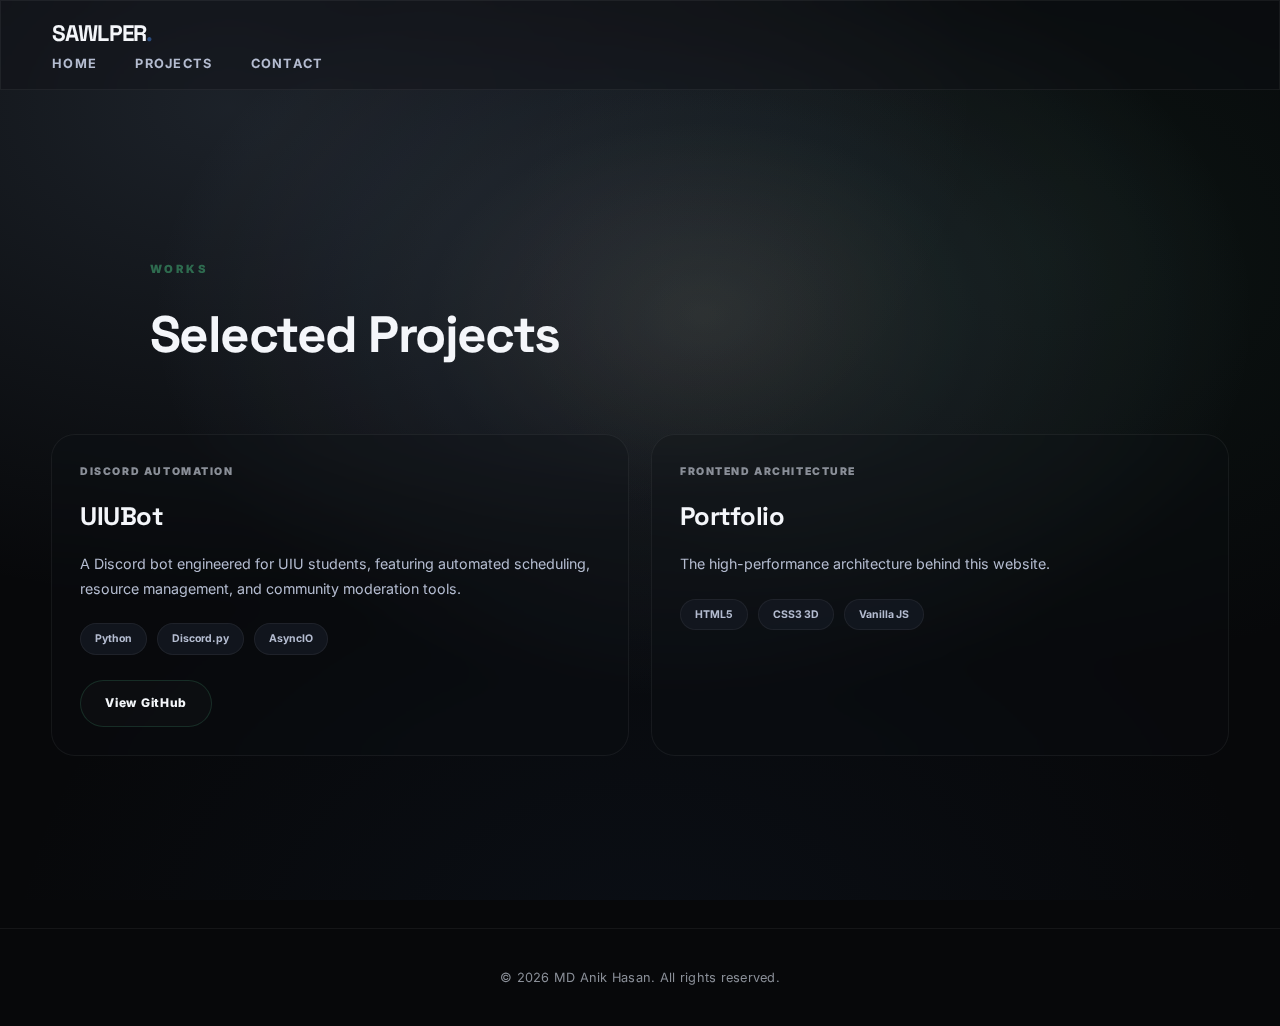
<file: projects.html>
<!DOCTYPE html>
<html lang="en">
<head>
    <meta charset="UTF-8">
    <meta name="viewport" content="width=device-width, initial-scale=1.0">
    <title>Projects | MD Anik Hasan</title>
    <link rel="stylesheet" href="style.css">
    <link href="https://fonts.googleapis.com/css2?family=Space+Grotesk:wght@300;400;500;600;700&family=Inter:wght@300;400;600&display=swap" rel="stylesheet">
</head>
<body class="loading">

    <nav class="navbar glass-panel">
        <div class="logo-container magnetic-wrap">
            <a href="index.html" class="logo magnetic-target">SAWLPER<span class="dot">.</span></a>
        </div>
        <ul class="nav-links">
            <li class="magnetic-wrap"><a href="index.html" class="nav-link magnetic-target">Home</a></li>
            <li class="magnetic-wrap"><a href="projects.html" class="nav-link magnetic-target active">Projects</a></li>
            <li class="magnetic-wrap"><a href="contact.html" class="nav-link magnetic-target">Contact</a></li>
        </ul>
        <div class="mobile-menu-toggle"><span></span><span></span></div>
    </nav>

    <main class="page-wrapper">
        <section class="projects-section">
            <div class="container">
                <div class="section-header fade-up">
                    <span class="eyebrow">Works</span>
                    <h2 class="section-title">Selected Projects</h2>
                </div>
                <div class="projects-grid">
                    <article class="project-card tilt-card fade-up delay-1">
                        <div class="card-content">
                            <span class="card-eyebrow">Discord Automation</span>
                            <h3 class="card-title">UIUBot</h3>
                            <p class="card-desc">A Discord bot engineered for UIU students, featuring automated scheduling, resource management, and community moderation tools.</p>
                            <div class="tech-stack">
                                <span class="tech-tag">Python</span>
                                <span class="tech-tag">Discord.py</span>
                                <span class="tech-tag">AsyncIO</span>
                            </div>
                            <br>
                            <a href="https://github.com/Sawlper/UIU-BOT-Discord" target="_blank" class="btn btn-secondary magnetic-wrap" style="padding: 12px 24px; font-size: 0.8rem;">
                                <span class="magnetic-target">View GitHub</span>
                            </a>
                        </div>
                        <div class="card-glow"></div>
                    </article>

                    <article class="project-card tilt-card fade-up delay-2">
                        <div class="card-content">
                            <span class="card-eyebrow">Frontend Architecture</span>
                            <h3 class="card-title">Portfolio</h3>
                            <p class="card-desc">The high-performance architecture behind this website.</p>
                            <div class="tech-stack">
                                <span class="tech-tag">HTML5</span>
                                <span class="tech-tag">CSS3 3D</span>
                                <span class="tech-tag">Vanilla JS</span>
                            </div>
                            <br>
                        </div>
                        <div class="card-glow"></div>
                    </article>
                </div>
            </div>
        </section>
    </main>
    <footer class="main-footer">
        <div class="container"><p>&copy; 2026 MD Anik Hasan. All rights reserved.</p></div>
    </footer>
    <script src="script.js"></script>
</body>
</html>
</file>
<file: style.css>
:root{
  --glass-bg:rgba(13,15,19,.26);
  --glass-bg-strong:rgba(13,15,19,.34);
  --glass-border:rgba(255,255,255,.06);
  --glass-blur:14px;

  --bg-dark:#07080A;
  --text-main:#F4F6FA;
  --text-muted:#B4BCD0;
  --text-dim:#8A8F98;

  --accent:#2B4C7E;
  --accent2:#2E6B4F;
  --accent3:#7C96B6;

  --border-soft:rgba(255,255,255,.06);
  --border-strong:rgba(255,255,255,.10);

  --font-head:'Space Grotesk',sans-serif;
  --font-body:'Inter',sans-serif;

  --ease-out-expo:cubic-bezier(.19,1,.22,1);
  --ease-elastic:cubic-bezier(.175,.885,.32,1.275);

  --container-max:1280px;
  --page-pad-x:clamp(16px,4vw,64px);
}

*{margin:0;padding:0;box-sizing:border-box}
html{font-size:15px;overflow-x:hidden}
body{
  background:var(--bg-dark);
  color:var(--text-main);
  font-family:var(--font-body);
  overflow-x:hidden;
  line-height:1.7;
  -webkit-font-smoothing:antialiased;
}

.container{
  width:100%;
  max-width:var(--container-max);
  margin-inline:auto;
  padding-inline:var(--page-pad-x);
}

.page-wrapper{padding-top:120px;min-height:100vh;padding-bottom:80px}

/* Background wash */
body::before{
  content:'';
  position:fixed;
  inset:0;
  z-index:-4;
  pointer-events:none;
  background:
    radial-gradient(1200px 800px at 18% 12%, rgba(124,150,182,.18), rgba(7,8,10,0) 62%),
    radial-gradient(900px 700px at 82% 28%, rgba(46,107,79,.12), rgba(7,8,10,0) 60%),
    radial-gradient(1100px 900px at 50% 110%, rgba(43,76,126,.10), rgba(7,8,10,0) 58%),
    #07080A;
}

/* Global cursor flash (all pages) */
body::after{
  content:'';
  position:fixed;
  inset:0;
  z-index:-1;
  pointer-events:none;
  background:
    radial-gradient(860px 600px at var(--flash-x,55%) var(--flash-y,35%), rgba(255,255,255,.18), rgba(124,150,182,.12), rgba(7,8,10,0) 64%);
  mix-blend-mode:screen;
  opacity:.72;
  transition:opacity .35s var(--ease-out-expo);
}
@media (prefers-reduced-motion: reduce){
  body::after{opacity:.25}
}

/* Navbar */
.navbar{
  position:fixed;top:0;left:0;width:100%;
  z-index:100;
  padding:14px var(--page-pad-x);
  pointer-events:none;
  transform:translate3d(0,0,0);
  transition:transform .9s var(--ease-out-expo),opacity .9s var(--ease-out-expo),filter .9s var(--ease-out-expo);
  will-change:transform,opacity,filter;
}
.navbar.hidden{transform:translate3d(0,-120%,0);opacity:0;filter:blur(8px)}
.navbar-inner{
  max-width:var(--container-max);
  margin-inline:auto;
  width:100%;
  display:flex;
  justify-content:space-between;
  align-items:center;
  border-radius:18px;
  padding:14px 18px;
  pointer-events:auto;
  background:rgba(8,9,10,.06);
  border:1px solid rgba(255,255,255,.02);
  backdrop-filter:blur(6px);
  -webkit-backdrop-filter:blur(6px);
  transition:background-color .45s var(--ease-out-expo),border-color .45s var(--ease-out-expo),box-shadow .45s var(--ease-out-expo),transform .45s var(--ease-out-expo);
  overflow:hidden;
}
.navbar.scrolled .navbar-inner{
  background:rgba(8,9,10,.18);
  border-color:rgba(255,255,255,.06);
  backdrop-filter:blur(14px);
  -webkit-backdrop-filter:blur(14px);
  box-shadow:none;
  transform:translateY(0);
}
.navbar.scrolled .navbar-inner::after{
  content:'';
  position:absolute;inset:0;
  background:radial-gradient(700px 200px at 12% 0%, rgba(52,86,140,.10), transparent 60%);
  pointer-events:none;
  opacity:.9;
}

.logo{
  font-family:var(--font-head);
  font-weight:800;
  font-size:1.5rem;
  color:var(--text-main);
  text-decoration:none;
  letter-spacing:-.04em;
}
.dot{color:var(--accent)}

.nav-links{display:flex;gap:38px;list-style:none}
.nav-link{
  color:var(--text-muted);
  text-decoration:none;
  font-size:.85rem;
  font-weight:700;
  text-transform:uppercase;
  letter-spacing:.1em;
  transition:color .3s;
}
.nav-link:hover,.nav-link.active{color:var(--text-main)}

.mobile-menu-toggle{
  display:none;
  width:44px;height:44px;
  border-radius:12px;
  align-items:center;justify-content:center;gap:7px;
  background:rgba(43,76,126,.16);
  border:1px solid var(--border-strong);
  cursor:pointer;
}
.mobile-menu-toggle span{
  display:block;width:18px;height:2px;
  background:var(--text-main);
  border-radius:2px;
  transition:transform .3s var(--ease-out-expo),opacity .3s var(--ease-out-expo);
}
.mobile-menu-toggle.active span:nth-child(1){transform:translateY(4px) rotate(45deg)}
.mobile-menu-toggle.active span:nth-child(2){transform:translateY(-4px) rotate(-45deg)}

/* Buttons */
.btn{
  display:inline-flex;align-items:center;justify-content:center;
  padding:18px 40px;
  border-radius:100px;
  text-decoration:none;
  font-weight:800;
  letter-spacing:.06em;
  font-size:.85rem;
  position:relative;
  overflow:hidden;
  transition:transform .28s var(--ease-elastic);
  z-index:1;
}
.btn-primary{
  background:linear-gradient(135deg, rgba(43,76,126,1), rgba(46,107,79,1));
  color:var(--text-main);
  border:1px solid rgba(255,255,255,.10);
}
.btn-primary:hover{transform:translateY(-4px);box-shadow:0 18px 55px rgba(46,107,79,.22)}
.btn-secondary{
  border:1px solid rgba(46,107,79,.35);
  color:var(--text-main);
  background:rgba(255,255,255,.02);
}
.btn::after{
  content:'';
  position:absolute;inset:0;
  background:linear-gradient(90deg, rgba(43,76,126,1), rgba(46,107,79,1), rgba(46,107,79,1));
  z-index:-1;
  transform:scaleX(0);
  transform-origin:right;
  transition:transform .5s var(--ease-out-expo);
}
.btn:hover{color:#fff}
.btn:hover::after{transform:scaleX(1);transform-origin:left}

/* Sections */
section{padding:92px 0;position:relative}
.section-header{margin:0 auto 56px;max-width:980px;text-align:left}
.eyebrow{
  color:var(--accent2);
  text-transform:uppercase;
  letter-spacing:.25em;
  font-size:.75rem;
  font-weight:900;
  margin-bottom:12px;
  display:block;
}
.section-title{
  font-family:var(--font-head);
  font-size:clamp(2rem,4vw,3.6rem);
  font-weight:900;
  letter-spacing:-.03em;
}
.section-lead{margin-top:14px;max-width:78ch;color:var(--text-muted)}

/* Hero */
.hero-section{
  min-height:100svh;
  display:flex;align-items:center;justify-content:center;
  position:relative;
  overflow:hidden;
  z-index:1;
  padding-top:108px;
  padding-bottom:60px;
}
.hero-content{
  transform-style:preserve-3d;
  will-change:transform;
  pointer-events:auto;
  text-align:left;
}
.hero-greeting{font-size:.86rem;color:var(--accent2);margin-bottom:18px;font-weight:900;letter-spacing:.22em;text-transform:uppercase}
.hero-title{
  font-family:var(--font-head);
  font-size:clamp(2.8rem,9vw,7rem);
  line-height:.95;
  font-weight:950;
  margin-bottom:22px;
  letter-spacing:-.06em;
}
.hero-subtitle{
  max-width:720px;
  font-size:clamp(1rem,1.7vw,1.2rem);
  color:var(--text-muted);
  margin-bottom:22px;
}
.hero-actions{display:flex;gap:14px;flex-wrap:wrap;justify-content:center}

.home-section.alt-stage{
  background:
    radial-gradient(900px 560px at 18% 35%, rgba(52,86,140,.08), transparent 68%),
    radial-gradient(900px 560px at 70% 25%, rgba(124,150,182,.07), transparent 70%),
    linear-gradient(180deg, rgba(255,255,255,.02), rgba(255,255,255,0));
  border-top:1px solid rgba(255,255,255,.04);
  border-bottom:1px solid rgba(255,255,255,.04);
}
.projects-grid,.home-grid{
  display:grid;
  grid-template-columns:repeat(auto-fit,minmax(280px,1fr));
  gap:22px;
  max-width:1200px;
  margin:0 auto;
}
.project-card,.home-card{
  background:rgba(13,15,19,.24);
  border-radius:24px;
  padding:28px;
  border:1px solid rgba(255,255,255,.06);
  position:relative;
  overflow:hidden;
  transform-style:preserve-3d;
  transition:border-color .4s ease, box-shadow .4s ease, background-color .4s ease;
  cursor:pointer;
}
.card-content{transform:translateZ(30px);transform-style:preserve-3d;transition:transform .4s var(--ease-out-expo)}
.project-card:hover,.home-card:hover{
  border-color:rgba(46,107,79,.26);
  box-shadow:0 18px 46px -20px rgba(0,0,0,.58),0 0 0 1px rgba(46,107,79,.06),0 12px 34px rgba(43,76,126,.05);
}
.project-card:hover .card-content,.home-card:hover .card-content{transform:translateZ(40px)}
.card-eyebrow{color:var(--text-dim);font-size:.7rem;text-transform:uppercase;letter-spacing:.15em;display:block;margin-bottom:14px;font-weight:900}
.card-title{font-size:1.7rem;margin-bottom:14px;color:var(--text-main);font-family:var(--font-head);letter-spacing:-.02em;font-weight:900}
.card-desc{color:var(--text-muted);margin-bottom:22px;font-size:.95rem;line-height:1.7}
.tech-stack{display:flex;gap:10px;flex-wrap:wrap}
.tech-tag{
  font-size:.7rem;
  padding:6px 14px;
  border-radius:50px;
  background:rgba(19,23,32,.9);
  color:var(--text-muted);
  border:1px solid var(--border-soft);
  font-weight:700;
}
.card-glow{
  position:absolute;inset:0;
  background:radial-gradient(900px circle at var(--mouse-x,50%) var(--mouse-y,50%), rgba(43,76,126,.30), rgba(46,107,79,.14), transparent 52%);
  opacity:0;
  transition:opacity .5s;
  pointer-events:none;
  z-index:2;
}

/* Pills */
.pill-grid{display:flex;flex-wrap:wrap;gap:10px;margin-top:10px}
.pill{
  display:inline-flex;align-items:center;
  padding:10px 14px;
  border-radius:999px;
  background:rgba(19,23,32,.8);
  border:1px solid rgba(255,255,255,.06);
  color:rgba(244,246,250,.85);
  font-size:.82rem;
  transition:transform .25s var(--ease-out-expo),border-color .25s var(--ease-out-expo);
  font-weight:650;
}
.pill:hover{transform:translateY(-2px);border-color:rgba(52,86,140,.38)}


.split-grid{margin-top:34px;display:grid;grid-template-columns:1fr 1fr;gap:18px}
.glass-card{
  border:1px solid rgba(255,255,255,.06);
  background:rgba(13,15,19,.55);
  border-radius:22px;
  overflow:hidden;
}
.big-card{padding:0}
.big-card-inner{padding:26px;position:relative}
.mini-list{margin-top:16px;display:flex;flex-direction:column;gap:10px}
.mini-list-item{display:flex;align-items:center;gap:10px;color:rgba(244,246,250,.86);font-weight:700}
.mini-dot{width:8px;height:8px;border-radius:999px;background:rgba(52,86,140,.85);box-shadow:0 0 18px rgba(52,86,140,.22)}

/* Timeline + CTA */
.timeline{display:flex;flex-direction:column;gap:12px;margin-top:6px}
.timeline-item{
  display:grid;
  grid-template-columns:18px 1fr;
  gap:12px;
  padding:18px 16px;
  border-radius:20px;
  border:1px solid rgba(255,255,255,.06);
  background:rgba(13,15,19,.55);
}
.timeline-dot{width:10px;height:10px;border-radius:999px;margin-top:8px;background:rgba(124,150,182,.85);box-shadow:0 0 18px rgba(124,150,182,.18)}
.timeline-top{display:flex;align-items:baseline;justify-content:space-between;gap:10px}
.timeline-title{font-family:var(--font-head);font-weight:900;letter-spacing:-.01em}
.timeline-meta{color:rgba(244,246,250,.56);letter-spacing:.18em;text-transform:uppercase;font-size:.72rem;font-weight:900}
.timeline-body p{margin-top:8px;color:rgba(244,246,250,.72)}

.cta-strip{
  margin-top:22px;
  padding:22px 18px;
  border-radius:24px;
  border:1px solid rgba(255,255,255,.06);
  background:linear-gradient(120deg, rgba(52,86,140,.08), rgba(124,150,182,.06), rgba(43,76,126,.06));
  display:flex;
  align-items:center;
  justify-content:space-between;
  gap:14px;
}
.cta-k{color:rgba(244,246,250,.70);letter-spacing:.18em;text-transform:uppercase;font-size:.72rem;font-weight:950}
.cta-strip h3{margin-top:8px;font-family:var(--font-head);letter-spacing:-.02em;font-size:clamp(1.2rem,3.2vw,1.6rem);font-weight:950}

/* Footer */
.main-footer{
  padding:38px 0;
  border-top:1px solid var(--border-soft);
  text-align:center;
  color:var(--text-dim);
  font-size:.85rem;
  letter-spacing:.02em;
}

/* Reveal */
.fade-up{opacity:1;transform:none}
html.js .fade-up{
  opacity:0;
  transform:translateY(40px);
  transition:opacity 1.1s var(--ease-out-expo),transform 1.1s var(--ease-out-expo);
}
html.js .fade-up.in-view{opacity:1;transform:translateY(0)}
.delay-1{transition-delay:.08s}
.delay-2{transition-delay:.16s}
.delay-3{transition-delay:.24s}

/* Home background */
.home-page{background:transparent}
#home-bg{
  position:fixed;
  inset:0;
  z-index: -3;
  pointer-events:none;
  overflow:hidden;
  background:
    radial-gradient(1200px 900px at var(--bgx,55%) var(--bgy,35%), rgba(255,255,255,.22), transparent 60%),
    radial-gradient(900px 700px at 20% 70%, rgba(255,255,255,.10), transparent 62%),
    linear-gradient(180deg, rgba(7,8,10,.86), rgba(7,8,10,.86));
}
#home-bg .bg-canvas, #home-bg canvas{position:absolute;inset:0;width:100%;height:100%;display:block}
#home-bg .bg-vignette{
  position:absolute;inset:0;
  background:
    radial-gradient(1200px 900px at 50% 55%, rgba(0,0,0,0), rgba(0,0,0,.42)),
    linear-gradient(to bottom, rgba(0,0,0,0) 0%, rgba(0,0,0,.22) 65%, rgba(0,0,0,.55) 100%);
  pointer-events:none;
}
#home-bg .mountains{position:absolute;inset:0;pointer-events:none;contain:layout paint}
#home-bg .mountain-layer{
  position:absolute;left:-12%;width:124%;
  bottom:-10vh;height:62vh;
  will-change:transform;
  opacity:.9;
  background:linear-gradient(180deg, rgba(255,255,255,.10), rgba(255,255,255,0));
  filter:drop-shadow(0 -10px 18px rgba(0,0,0,.35));
}
#home-bg .layer-back{height:58vh;bottom:-12vh;opacity:.55;clip-path:polygon(0% 82%,10% 70%,20% 78%,30% 62%,40% 74%,50% 58%,60% 72%,70% 56%,80% 70%,90% 60%,100% 74%,100% 100%,0% 100%)}
#home-bg .layer-mid{height:62vh;bottom:-11vh;opacity:.75;clip-path:polygon(0% 80%,8% 70%,18% 76%,28% 60%,36% 68%,46% 52%,56% 66%,66% 50%,76% 64%,86% 54%,94% 64%,100% 56%,100% 100%,0% 100%)}
#home-bg .layer-front{height:70vh;bottom:-12vh;opacity:.92;clip-path:polygon(0% 84%,10% 72%,22% 82%,32% 64%,42% 78%,52% 60%,62% 76%,72% 58%,82% 74%,92% 62%,100% 72%,100% 100%,0% 100%)}

/* mouse reactive */
#home-bg{ --mx: 0.55; --my: 0.35; }
#home-bg .layer-back{
  transform: translate3d(calc((var(--mx) - 0.5) * -26px), calc((var(--my) - 0.5) * 10px), 0);
}
#home-bg .layer-mid{
  transform: translate3d(calc((var(--mx) - 0.5) * -42px), calc((var(--my) - 0.5) * 16px), 0);
}
#home-bg .layer-front{
  transform: translate3d(calc((var(--mx) - 0.5) * -60px), calc((var(--my) - 0.5) * 22px), 0);
}
#home-bg .mountain-glow{
  transform: translate3d(calc((var(--mx) - 0.5) * -10px), calc((var(--my) - 0.5) * 8px), 0);
}


#home-bg .mountain-glow{
  position:absolute;inset:-10%;
  background:
    radial-gradient(900px 650px at 52% 38%, rgba(120,200,255,.22), transparent 60%),
    radial-gradient(800px 600px at 30% 55%, rgba(255,255,255,.10), transparent 65%);
  opacity:.9;
}

/* Page FX canvas */
.page-fx{position:fixed;inset:0;z-index:-2;pointer-events:none}
.page-fx canvas{width:100%;height:100%;display:block}
.about-page main,.projects-page main,.contact-page main{position:relative;z-index:1}
.about-page .page-fx,.projects-page .page-fx,.contact-page .page-fx{opacity:.70;filter:saturate(.95) contrast(1.05)}


/* Desktop layout */
@media (min-width:1024px){
  .home-page .hero-content{text-align:left;max-width:980px;margin-inline:auto}
  .home-page .hero-actions{justify-content:flex-start}
  .home-page .section-header{text-align:left;margin-left:0;max-width:980px}
  .home-page .section-lead{margin-inline:0}
}
/*phones: slightly left */
@media (max-width:980px){
  .about-page .section-header{text-align:left}
  .about-text{text-align:left}
}

/* Responsive */
@media (max-width:1024px){
  section{padding:76px 0}
  .project-card,.home-card{padding:28px}
}
@media (max-width:980px){
  .split-grid{grid-template-columns:1fr}
}
@media (max-width:768px){
  .mobile-menu-toggle{display:flex}
  .navbar-inner{overflow:visible}
  .nav-links{
    display:flex;flex-direction:column;gap:18px;
    position:absolute;top:calc(100% + 12px);right:16px;left:16px;
    padding:22px;border-radius:18px;
    background:linear-gradient(180deg, rgba(13,15,19,.44), rgba(13,15,19,.32));
    border:1px solid rgba(46,107,79,.18);
    box-shadow:0 10px 40px rgba(0,0,0,.8);
    opacity:0;transform:translateY(-8px);
    pointer-events:none;
    transition:opacity .25s var(--ease-out-expo),transform .25s var(--ease-out-expo);
    z-index:200;
  }
  .nav-links.open{opacity:1;transform:translateY(0);pointer-events:auto}
  .btn{padding:16px 26px;font-size:.82rem}
  .project-card,.home-card{padding:24px;border-radius:20px}
  .cta-strip{flex-direction:column;align-items:flex-start}
}
@media (max-width:420px){
  section{padding:64px 0}
  .logo{font-size:1.35rem}
  .nav-link{font-size:.82rem}
  .hero-subtitle{font-size:1rem}
  .card-title{font-size:1.55rem}
}

/* Page-specific sizing tweaks */
.projects-page .project-card{padding:24px}
.contact-page .contact-page .social-row{gap:10px}
.contact-page .social-ico svg{width:20px;height:20px}

@media (prefers-reduced-motion:reduce){
  *{animation-duration:.001ms!important;animation-iteration-count:1!important;transition-duration:.001ms!important;scroll-behavior:auto!important}
  .magnetic-target,.tilt-card{transform:none!important}
}


/* Utility / wrappers */
.glass-panel{
  background:rgba(13,15,19,.35);
  border:1px solid rgba(255,255,255,.06);
  backdrop-filter:blur(10px);
  -webkit-backdrop-filter:blur(10px);
}
.magnetic-wrap{display:inline-flex}
.logo-container{display:flex;align-items:center}

/* About */
.about-section{padding-top:140px}
.about-grid{
  display:grid;
  grid-template-columns:1.2fr .8fr;
  gap:24px;
  align-items:start;
  margin-top:24px;
}
.about-text{
  background:rgba(13,15,19,.42);
  border:1px solid rgba(255,255,255,.06);
  border-radius:22px;
  padding:28px;
}
.about-text p{color:rgba(244,246,250,.78);margin-top:14px}
.about-text p:first-child{margin-top:0}
.stats-row{
  display:flex;
  gap:14px;
  margin-top:22px;
  flex-wrap:wrap;
}
.stat-item{
  flex:1 1 140px;
  border-radius:18px;
  padding:14px 16px;
  border:1px solid rgba(255,255,255,.06);
  background:rgba(19,23,32,.65);
}
.stat-num{
  display:block;
  font-family:var(--font-head);
  font-weight:950;
  font-size:1.35rem;
  letter-spacing:-.02em;
}
.stat-label{
  display:block;
  margin-top:6px;
  color:rgba(244,246,250,.66);
  font-weight:800;
  text-transform:uppercase;
  letter-spacing:.14em;
  font-size:.72rem;
}

.about-visual{position:relative}
.code-block-visual{
  border-radius:22px;
  border:1px solid rgba(255,255,255,.06);
  background:linear-gradient(180deg, rgba(19,23,32,.78), rgba(13,15,19,.55));
  overflow:hidden;
  padding:18px;
}
.code-block-visual pre{
  overflow:auto;
  font-family:ui-monospace, SFMono-Regular, Menlo, Monaco, Consolas, "Liberation Mono", "Courier New", monospace;
  font-size:.86rem;
  line-height:1.55;
  color:rgba(244,246,250,.86);
  white-space:pre;
}
.code-block-visual code{display:block}
.tok-key{color:rgba(124,150,182,.95);font-weight:800}
.tok-class{color:rgba(46,107,79,.92);font-weight:800}
.tok-fn{color:rgba(244,246,250,.90);font-weight:800}
.tok-self{color:rgba(244,246,250,.80)}
.tok-prop{color:rgba(180,188,208,.92)}
.tok-op,.tok-punct{color:rgba(244,246,250,.55)}
.tok-str{color:rgba(120,200,255,.88)}

/* Projects section wrapper */
.projects-section{padding-top:140px}

/* Contact */
.contact-section{padding-top:140px}
.contact-shell{
  display:grid;
  grid-template-columns:1fr 1fr;
  gap:22px;
  align-items:stretch;
}
.contact-left,.contact-right{
  border-radius:24px;
  border:1px solid rgba(255,255,255,.06);
  background:rgba(13,15,19,.42);
  overflow:hidden;
  position:relative;
}
.contact-left{padding:28px}
.contact-right{padding:22px}

.contact-email-card{
  margin-top:18px;
  border-radius:20px;
  border:1px solid rgba(255,255,255,.06);
  background:rgba(19,23,32,.72);
  padding:16px;
}
.email-top{
  display:flex;
  justify-content:space-between;
  align-items:center;
  gap:12px;
  margin-bottom:10px;
}
.email-label{
  font-weight:950;
  text-transform:uppercase;
  letter-spacing:.18em;
  font-size:.72rem;
  color:rgba(244,246,250,.70);
}
.email-hint{
  font-weight:900;
  letter-spacing:.14em;
  text-transform:uppercase;
  font-size:.68rem;
  color:rgba(46,107,79,.95);
  opacity:0;
  transform:translateY(-2px);
  transition:opacity .25s var(--ease-out-expo), transform .25s var(--ease-out-expo);
}
.email-hint.active{opacity:1;transform:translateY(0)}
.email-row{
  display:flex;
  align-items:center;
  justify-content:space-between;
  gap:12px;
  font-weight:800;
  color:rgba(244,246,250,.86);
}
.copy-btn2{
  border-radius:999px;
  border:1px solid rgba(46,107,79,.35);
  background:rgba(255,255,255,.02);
  color:rgba(244,246,250,.92);
  padding:10px 14px;
  cursor:pointer;
  font-weight:900;
  letter-spacing:.10em;
  text-transform:uppercase;
  font-size:.72rem;
  transition:transform .25s var(--ease-out-expo), border-color .25s var(--ease-out-expo);
}
.copy-btn2:hover{transform:translateY(-2px);border-color:rgba(46,107,79,.6)}
.copy-icon{
  display:inline-block;
  width:10px;height:10px;
  border:2px solid rgba(244,246,250,.75);
  border-radius:2px;
  margin-right:8px;
  position:relative;
  top:1px;
}
.copy-icon::after{
  content:'';
  position:absolute;
  width:10px;height:10px;
  border:2px solid rgba(244,246,250,.45);
  border-radius:2px;
  left:4px;top:-4px;
}
.contact-note{margin-top:14px}
.note-text{color:rgba(244,246,250,.62);font-weight:700}

.contact-grid-bg{
  position:absolute;inset:0;
  background:
    radial-gradient(900px 500px at 70% 20%, rgba(46,107,79,.10), transparent 60%),
    radial-gradient(900px 500px at 30% 80%, rgba(52,86,140,.10), transparent 60%),
    linear-gradient(180deg, rgba(255,255,255,.02), rgba(255,255,255,0));
  opacity:.9;
  pointer-events:none;
}
.social-grid2{position:relative;display:grid;grid-template-columns:repeat(2,minmax(0,1fr));gap:10px;z-index:1}
.social-row{display:flex;align-items:center;gap:12px}
.social-ico{display:inline-flex;align-items:center;justify-content:center}
.social-meta{display:flex;flex-direction:column;gap:2px}
.social-k{font-weight:950;letter-spacing:.12em;text-transform:uppercase;font-size:.72rem;color:rgba(244,246,250,.72)}
.contact-bottom{
  position:relative;
  z-index:1;
  margin-top:14px;
  border-radius:20px;
  border:1px solid rgba(255,255,255,.06);
  background:rgba(13,15,19,.38);
  padding:12px 12px;
}
.bottom-chip{
  display:inline-flex;
  padding:8px 12px;
  border-radius:999px;
  border:1px solid rgba(255,255,255,.06);
  background:rgba(19,23,32,.70);
  font-weight:950;
  letter-spacing:.14em;
  text-transform:uppercase;
  font-size:.68rem;
  color:rgba(244,246,250,.70);
}
.contact-bottom p{margin-top:10px;color:rgba(244,246,250,.72);font-weight:650}

/* Responsive additions */
@media (max-width:980px){
  .about-grid{grid-template-columns:1fr}
  .contact-shell{grid-template-columns:1fr}
}


/* Desktop: lock scroll on About/Contact */
.fit-section{padding-top:0}
@media (min-width:1024px){
  body.about-page,body.contact-page{height:100vh;overflow:hidden}
  .about-page .page-wrapper-locked,
  .contact-page .page-wrapper-locked{
    height:100vh;
    overflow:hidden;
    display:flex;
    align-items:center;
  }
  .about-page .fit-section,
  .contact-page .fit-section{width:100%;padding:0}
  .about-page .section-header,
  .contact-page .section-header{margin-bottom:26px}
}

/* Contact social grid*/
.social-grid2{
  display:grid;
  grid-template-columns:repeat(auto-fit,minmax(160px,1fr));
  gap:10px;
  margin-top:10px;
}
.contact-page .social-row{
  width:100%;
  flex-direction:column;
  align-items:center;
  justify-content:center;
  text-align:center;
  gap:10px;
}
.contact-page .social-meta{align-items:center}
.contact-page .social-k{font-size:.72rem}
/* Social grid sizing */
@media (min-width:1024px){
  .social-grid2{grid-template-columns:repeat(3,minmax(0,1fr));gap:10px}
}
@media (max-width:520px){
  .social-grid2{grid-template-columns:1fr}
}
.social-k{font-size:.66rem}
html, body, *{cursor:default !important}
a, button{cursor:default !important}
body{user-select:none;-webkit-user-select:none}

/* Unified glass (cards + navbar) */
.navbar-inner,
.project-card,.home-card,.social-card2,.contact-email-card,
.about-text,.code-block-visual,.timeline-item,.cta-strip,
.contact-left,.contact-right,.stat-item{
  background:var(--glass-bg);
  border:1px solid var(--glass-border);
  backdrop-filter:blur(var(--glass-blur));
  -webkit-backdrop-filter:blur(var(--glass-blur));
}

.code-block-visual{background:var(--glass-bg)}
.social-grid2{
  display:grid;
  grid-template-columns:repeat(5,minmax(0,1fr));
  gap:12px;
  margin-top:14px;
}
.social-card2{
  aspect-ratio:1/1;
  display:flex !important;
  align-items:center;
  justify-content:center;
  padding:14px !important;
  border-radius:18px;
  background:var(--glass-bg);
  border:1px solid var(--glass-border);
  color:rgba(244,246,250,.92);
}
.social-card2 .social-row{flex-direction:column;gap:8px;align-items:center;justify-content:center;text-align:center}
.social-card2 .social-meta{display:flex;flex-direction:column;align-items:center;gap:0}
.social-card2 .social-k{display:block;font-weight:900;letter-spacing:.12em;text-transform:uppercase;font-size:.68rem;color:rgba(244,246,250,.78);margin-top:10px}
.social-card2 .social-ico{display:inline-flex}
.social-card2:hover{
  background:var(--glass-bg-strong);
  border-color:rgba(255,255,255,.10);
}
@media (max-width:980px){
  .social-grid2{grid-template-columns:repeat(3,minmax(0,1fr))}
}
@media (max-width:520px){
  .social-grid2{grid-template-columns:repeat(2,minmax(0,1fr))}
}

body.projects-page .projects-section{
  padding-top: 110px !important;
}
@media (min-width: 1024px){
  body.projects-page .projects-section{
    padding-top: 92px !important; 
  }
}

@media (min-width: 768px) and (max-width: 1023px){
  body.projects-page .projects-section{
    padding-top: 104px !important;
  }
}
body.projects-page .section-header{
  margin-left: 0 !important;
  margin-right: 0 !important;
  max-width: none !important;
}
body.contact-page .contact-grid-bg{
  background:
    radial-gradient(900px 520px at 70% 20%, rgba(255,255,255,0.05), transparent 62%),
    radial-gradient(900px 520px at 30% 80%, rgba(255,255,255,0.035), transparent 62%),
    linear-gradient(180deg, rgba(255,255,255,0.02), rgba(255,255,255,0));
  opacity: 0.38 !important;
}
body.projects-page::before,
body.contact-page::before{
  content:'';
  position:fixed;
  inset:0;
  z-index:-2;
  pointer-events:none;
  background:
    radial-gradient(900px 520px at 12% 18%, rgba(46,107,79,0.10), rgba(7,8,10,0) 62%),
    radial-gradient(900px 520px at 88% 30%, rgba(46,107,79,0.06), rgba(7,8,10,0) 64%);
  opacity: 0.9;
}
body.projects-page .glass-card,
body.contact-page .glass-card{
  background: rgba(13,15,19,0.50);
}

.skip-link{
  position:absolute;
  top:0;
  left:0;
  transform:translateY(-120%);
  padding:.75rem 1rem;
  background:rgba(10,10,14,.95);
  border:1px solid rgba(94,234,212,.45);
  border-radius:12px;
  z-index:9999;
  transition:transform .2s ease;
}
.skip-link:focus{
  transform:translateY(12px);
  outline:none;
}

:focus-visible {
  outline: 2px solid var(--accent);
  outline-offset: 4px;
}

.skip-link {
  position: absolute;
  top: -40px;
  left: 0;
  background: #000;
  color: #fff;
  padding: 8px 16px;
  z-index: 1000;
}

.skip-link:focus {
  top: 10px;
}

body{
  position: relative;
}
body::after{
  z-index: 0;
}
body > *{
  position: relative;
  z-index: 1;
}

a{
  color: inherit;
  text-decoration: none;
}
a:visited{
  color: inherit;
}
a:hover{
  text-decoration: none;
}
</file>
